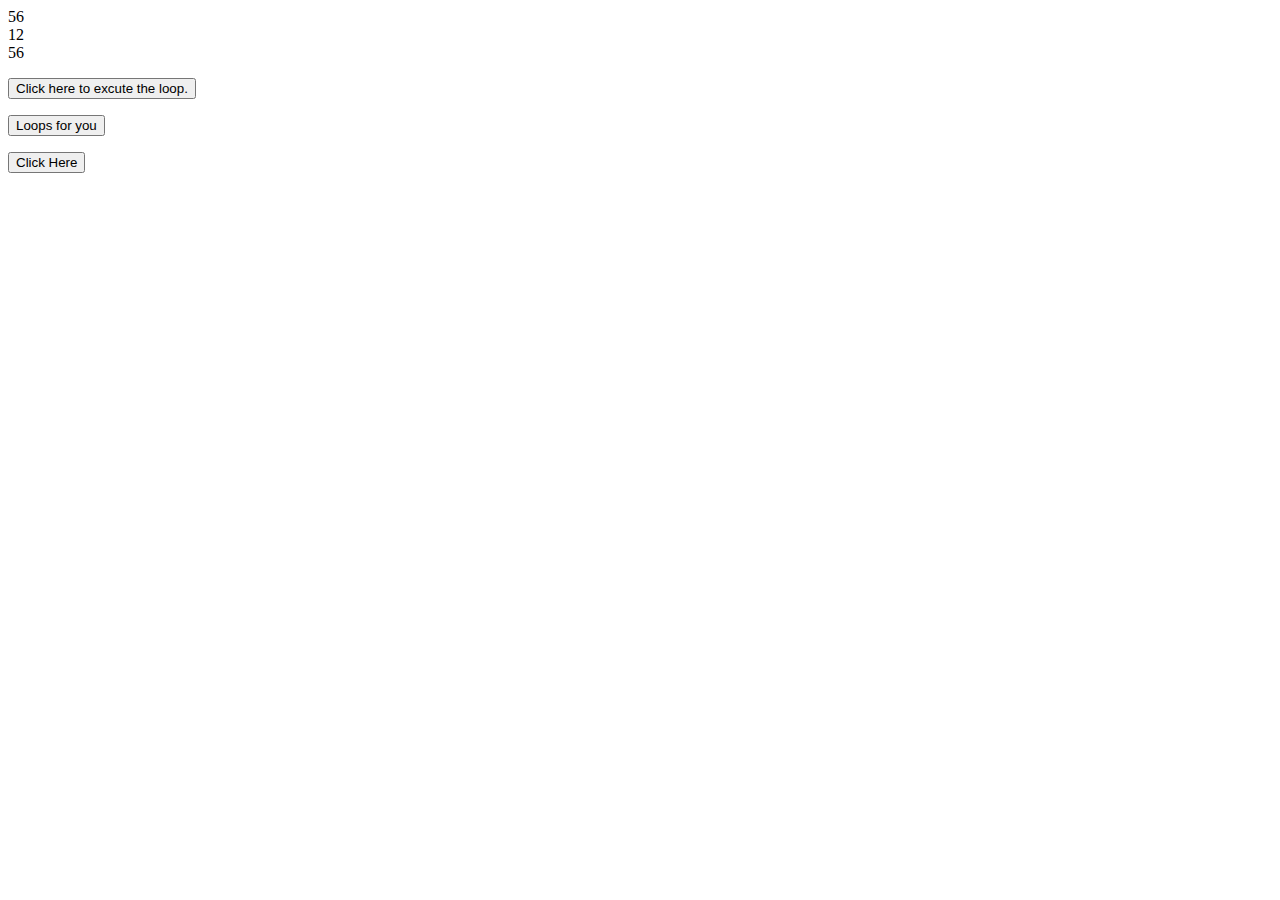
<file: Basic JavaScript Projects/Project10_loops_arrays/index.html>
<!DOCTYPE html>
<html>
    <head>
        <script src="JS/main.js"></script>
    </head>
    <body>
    <p id="While Loop"></p>
    <button onclick="count_to_Six()">Click here to excute the loop.</button>
    </body>

    <body>
        <p id="List_of_Vacuums"></p>
        <button onclick="for_loop()">Loops for you</button>
    </body>

<body>
    <p id="Airplanes"></p>
    <button onclick="Airplane_pics()">Click Here</button>
</body>
</html>
</file>
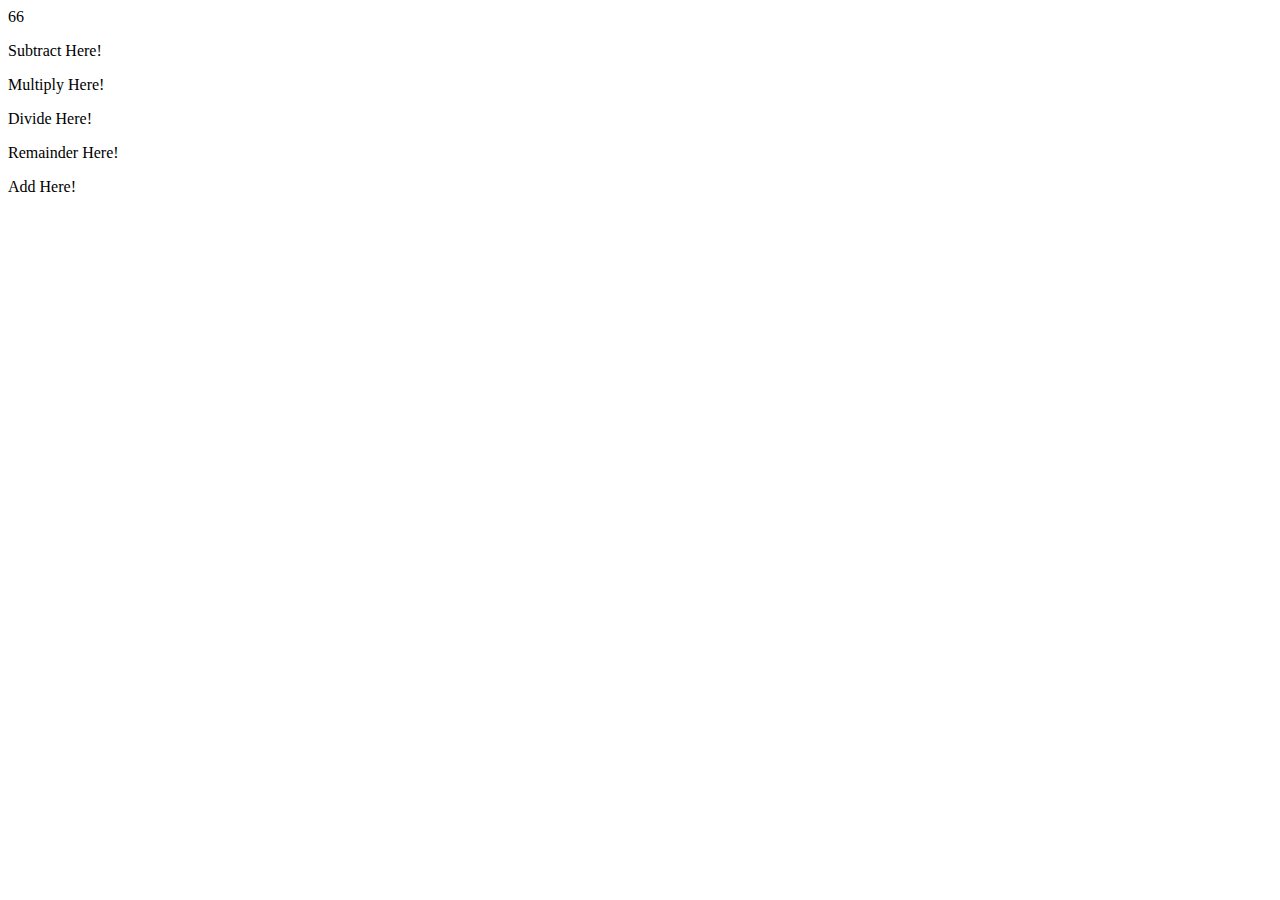
<file: Basic JavaScript Projects/Project3_math_operators/index.html>
<!DOCTYPE html>
<html>
    <head>
        <script src="JS/main.js"></script>
    </head>

<body>
    <p id="Math"></p>
    <p id="Math" onclick = "subtraction_Function()">Subtract Here!</p>

    <p id="Multiply"></p>
    <p id="Multiply" onclick = "multiplication()">Multiply Here!</p>

    <p id="Divide"></p>
    <p id="Divide" onclick = "division()">Divide Here!</p>

    <p id="Modulus"></p>
    <p id="Modulus" onclick = "modulus_Operator()">Remainder Here!</p>

    <p id="Add"></p>
    <p id="Add" onclick = "addition()">Add Here!</p>
</body>
</html>
</file>
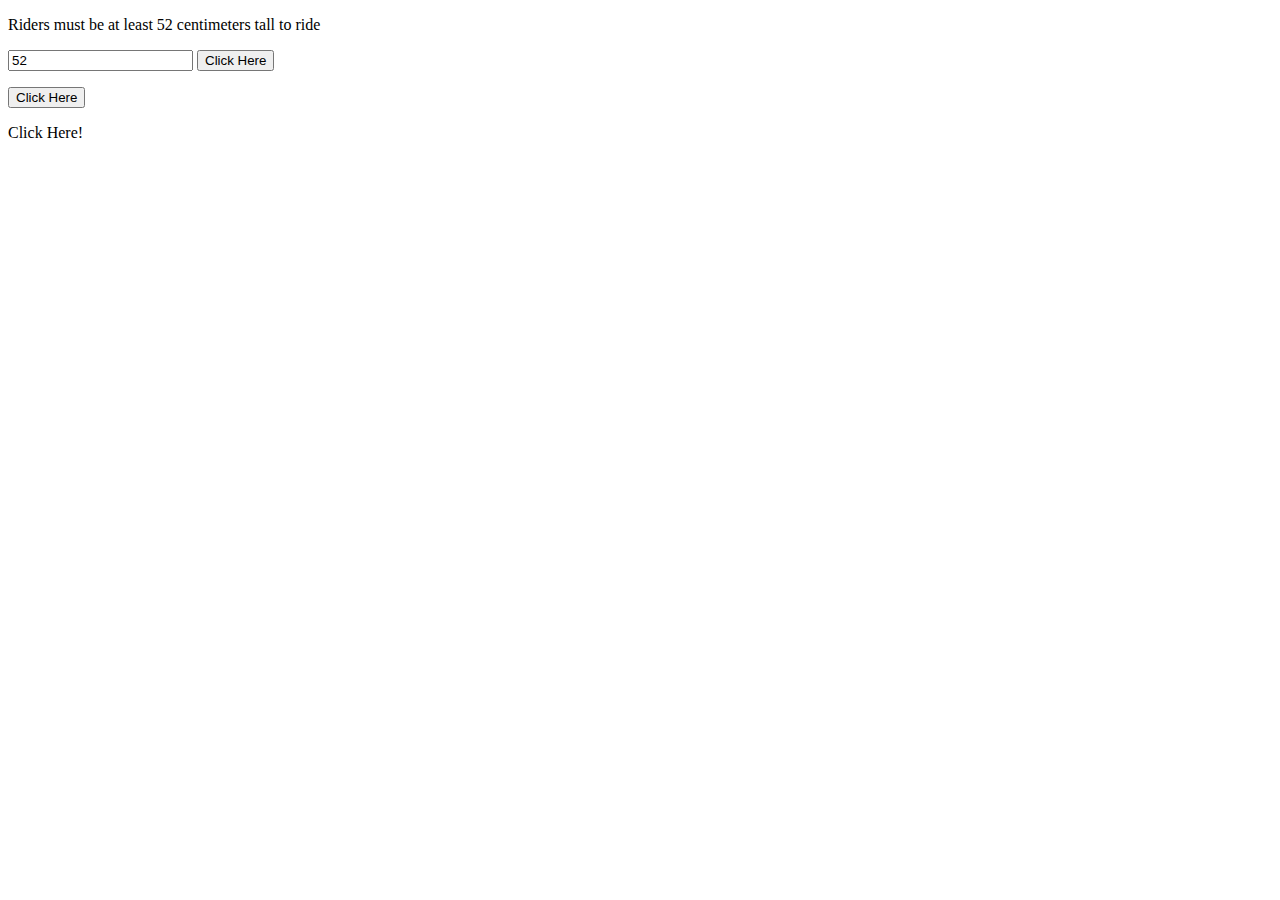
<file: Basic JavaScript Projects/Project6_ternary__operators_constructors/index.html>
<!DOCTYPE html>
<html>
    <head>
        <script src="JS/main.js"></script>
    </head>
    <body>

    <p>Riders must be at least 52 centimeters tall to ride</p>
    <input id="Height" value="52" />
    <button onclick="Ride_Function()">Click Here</button>
    <p id="Ride"></p>
    </body>

<body>
    <button onclick="myFunction()">Click Here</button>
    <p id="Constructingkeywords"></p>
</body>

<body>
    <p id="Counting" onclick="count_Function()">Click Here!</p>
</body>
</html>
</file>
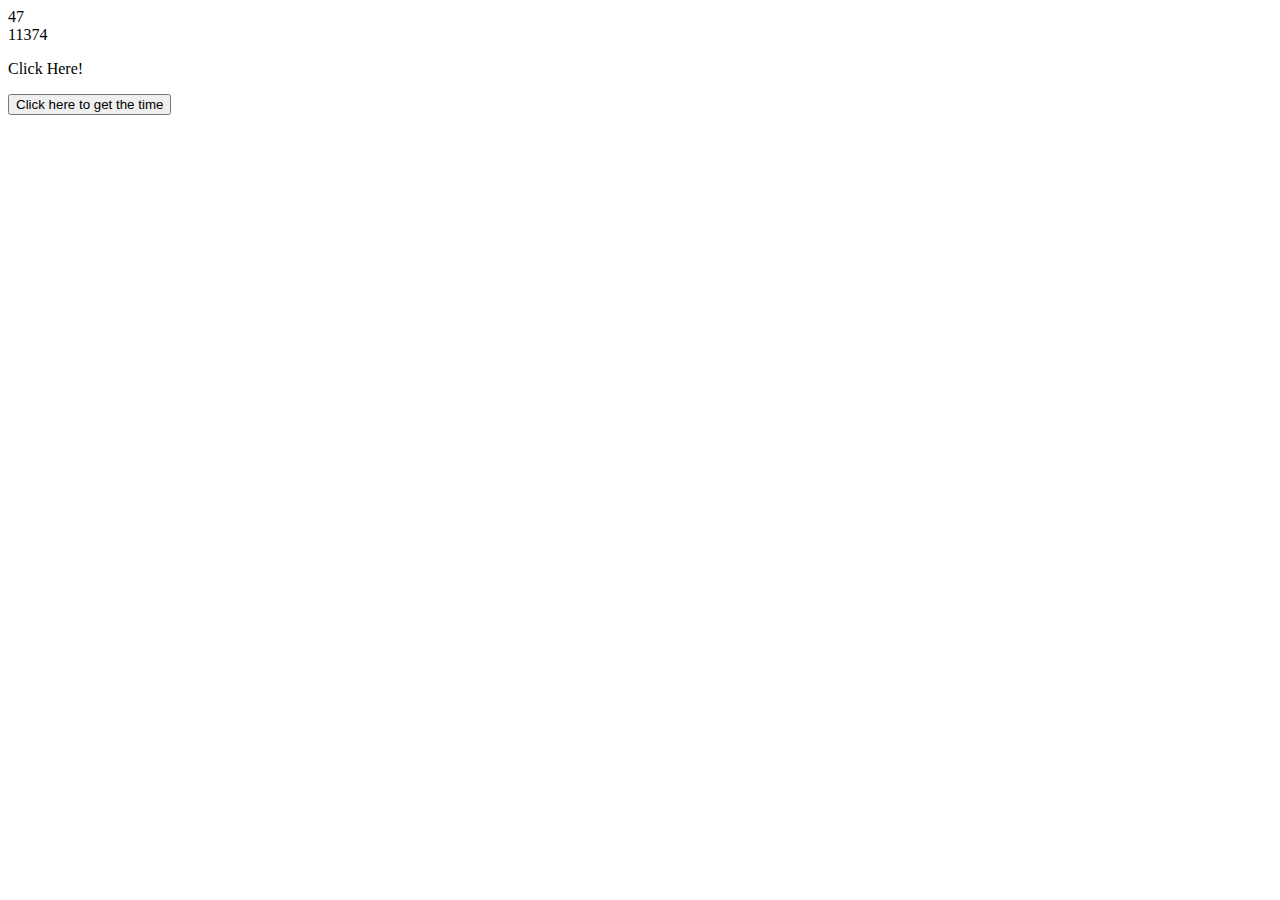
<file: Basic JavaScript Projects/Project7_scope_time_function/index.html>
<!DOCTYPE html>
<html>
    <head>
        <script src="JS/main.js"></script>
    </head>
    <body>

<p id="Greeting" onclick="get_Date()">Click Here!</p>
    </body>

<body>
    <p id="Time_of_day"></p>
    <button onclick="Time_function()">Click here to get the time</button>
        
</body>
</html>
</file>
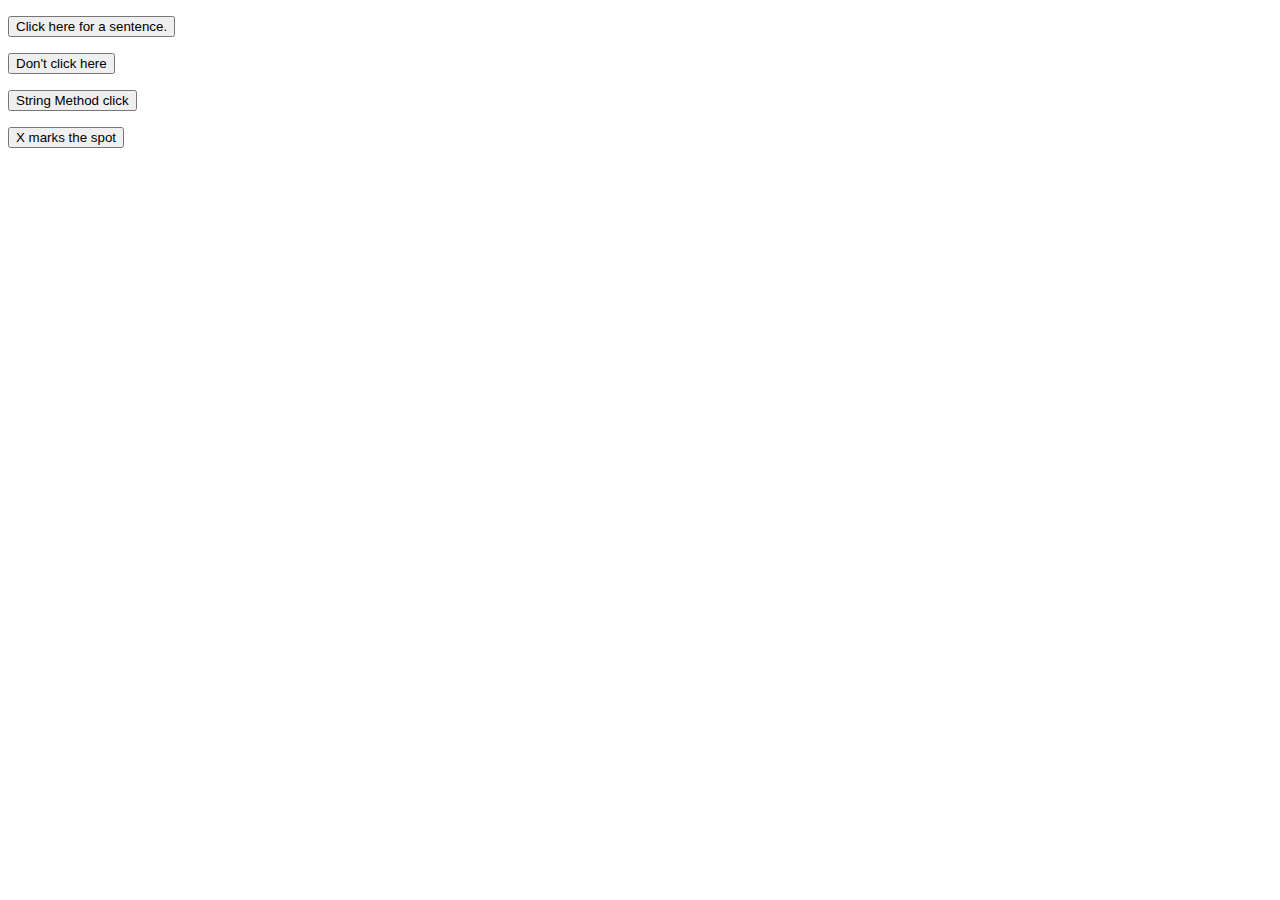
<file: Basic JavaScript Projects/Project8_string_methods/index.html>
<!DOCTYPE html>
<html>
    <head>
        <script src="JS/main.js"></script>
    </head>
    <body>
<p id="Concatenate"></p>
<button onclick="full_Sentence()">Click here for a sentence.</button>   
</body>

<body>
    <p id="Slice"></p>
    <button onclick="slice_Method()">Don't click here</button>
</body>

<body>
    <p id="Numbers_to_string"></p>
    <button onclick="string_Method()">String Method click</button>
</body>

<body>
    <p id ="Precision"></p>
    <button onclick="precision_Method()">X marks the spot</button>
</body>
</html>
</file>
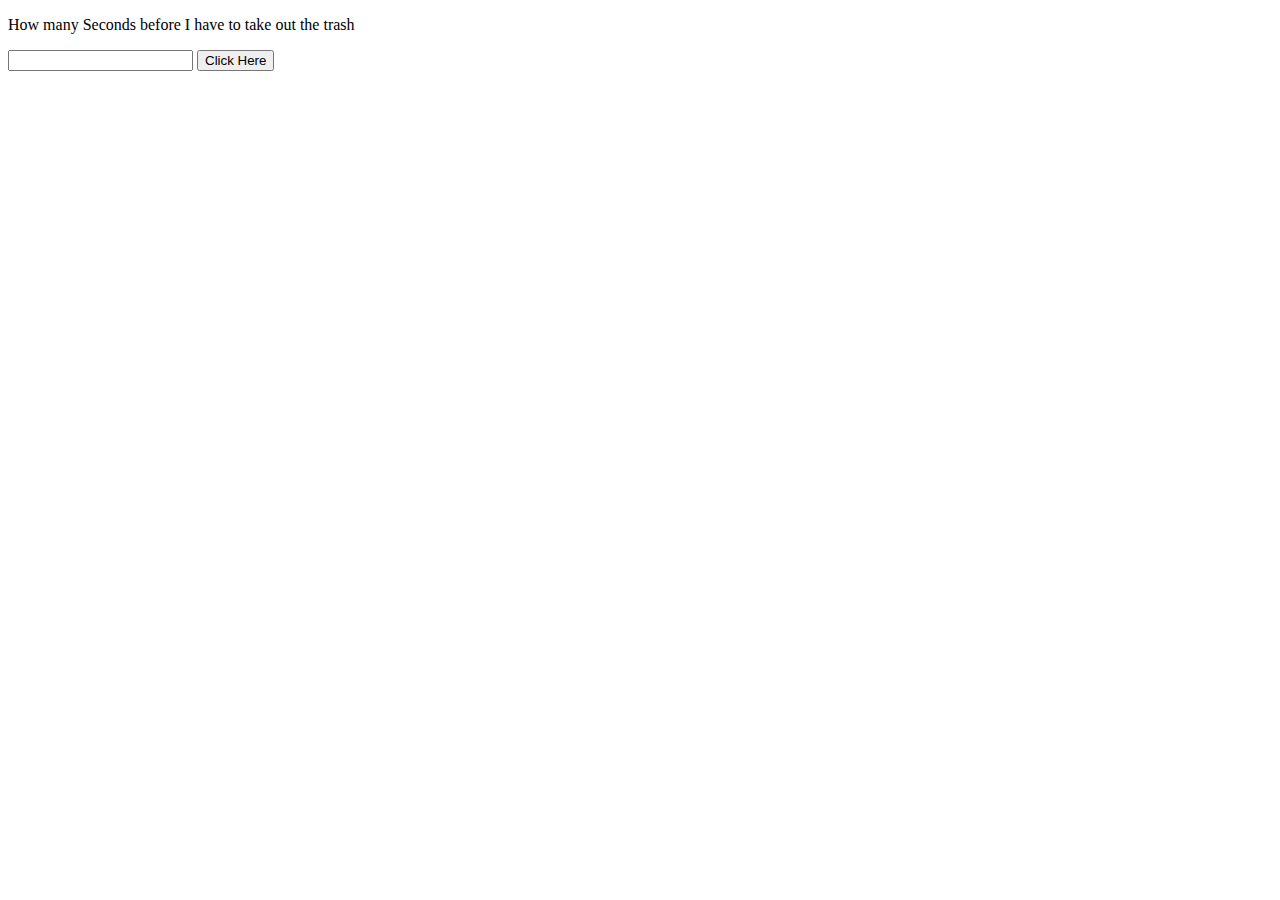
<file: Basic JavaScript Projects/Project9_countdown_slideshow/index.html>
<!DOCTYPE html>
<html>
    <head>
        <script src="JS/main.js"></script>
    </head>
    <body>
        <p>How many Seconds before I have to take out the trash</p>
        <input id="seconds" value="" />
        <button onclick="countdown()">Click Here</button>
        <p id="timer"></p>
    </body>
</body>
</html>
</file>
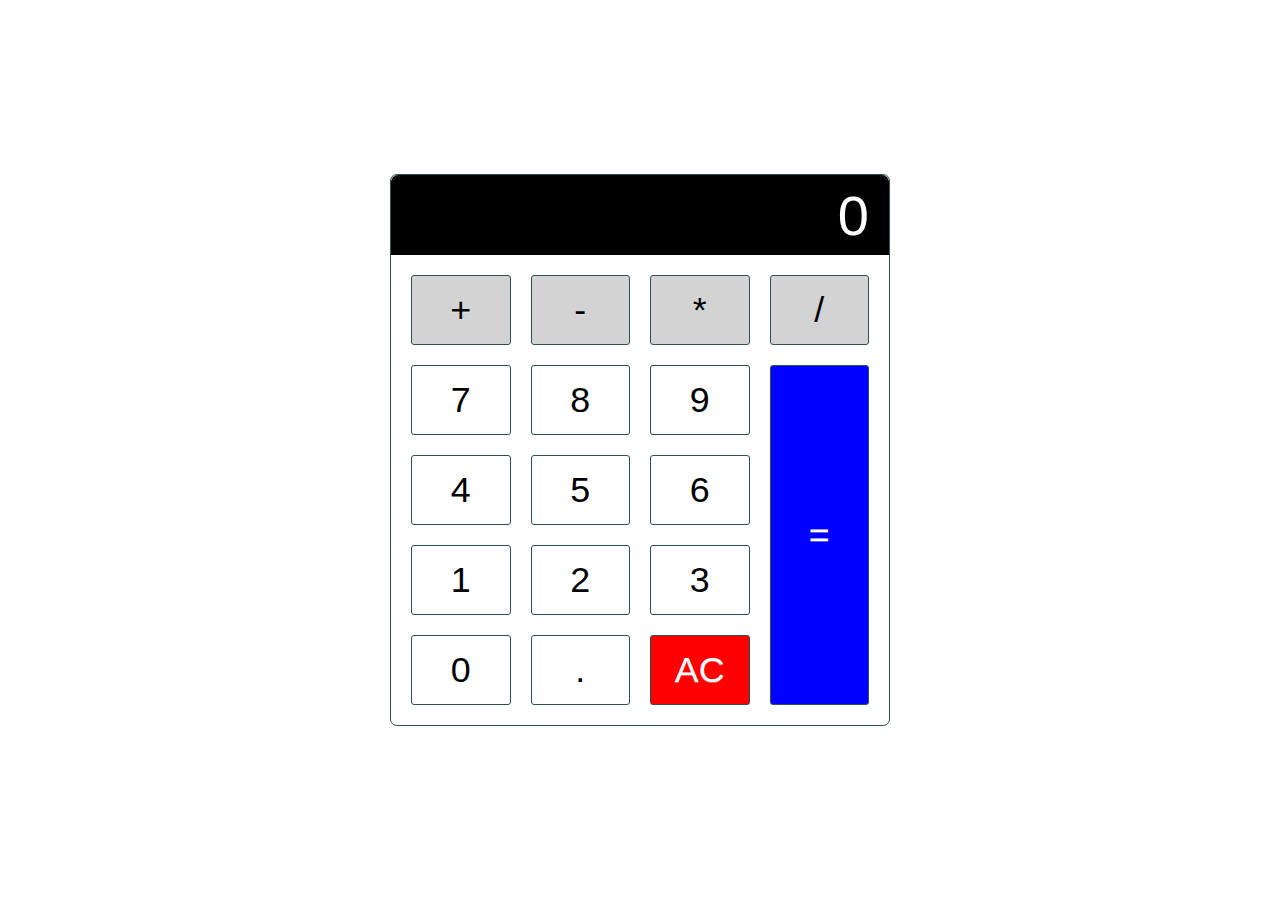
<file: Basic JavaScript Projects/Calculator/Calculator.html>
<!DOCTYPE html>
<html lang="en">
<head>
        <meta charset="utf-8">
        <title>Calculator</title>
        <meta name="description" content="A basic HTML, CSS and Javascript Calculator">
        <meta name="author" content="Your_Name_Here">
        <script src="js/Calculator_Javascript.js" defer></script>
        <link rel="stylesheet" href="css/Calculator_CSS.css">
</head>

<body>
    <div class="calculator">
        <input type="text" class="calculator-screen" value="0" disabled />
        <div class="calculator-keys">

            <button type="button" class="operator" value="+">+</button>
            <button type="button" class="operator" value="-">-</button>
            <button type="button" class="operator" value="*">*</button>
            <button type="button" class="operator" value="/">/</button>

            <button type="button"  value="7">7</button>
            <button type="button"  value="8">8</button>
            <button type="button"  value="9">9</button>

            <button type="button"  value="4">4</button>
            <button type="button"  value="5">5</button>
            <button type="button"  value="6">6</button>

            <button type="button"  value="1">1</button>
            <button type="button"  value="2">2</button>
            <button type="button"  value="3">3</button>
            
            <button type="button"  value="0">0</button>

            <button type="button" class="decimal function" value=".">.</button>
            <button type="button" class="all-clear function" value="all-clear">AC</button>
            <button type="button" class="equal-sign operator" value="=">=</button>
        </div>
    </div>
</body>
</html>
</file>
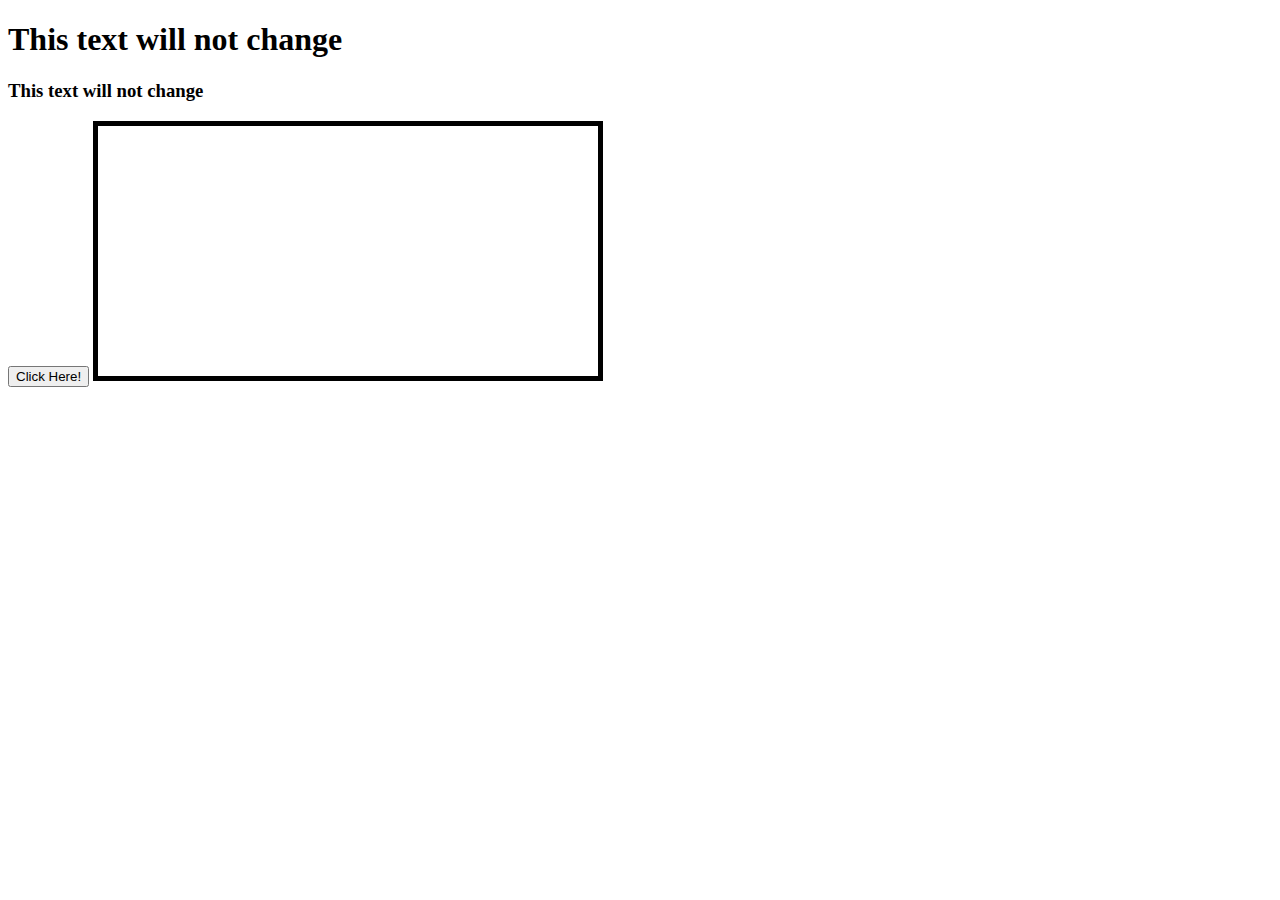
<file: Basic JavaScript Projects/JavaScript Projects/HTML_1.html>
<!DOCTYPE html>
<html>
    <head>
        <script src="JS/Javascript_1.js"></script>
    </head>
    <body>
        <h1 class="Click">This text will not change</h1>
        <h3 class="CLick"> This text will not change</h3>
        <button onclick="Hello_World_Function()">Click Here!</button>
    </body>

<body>
    <canvas id="ID_name" width="500" height="250" style="border:5px solid black;"></canvas>
</body>
</html>
</file>
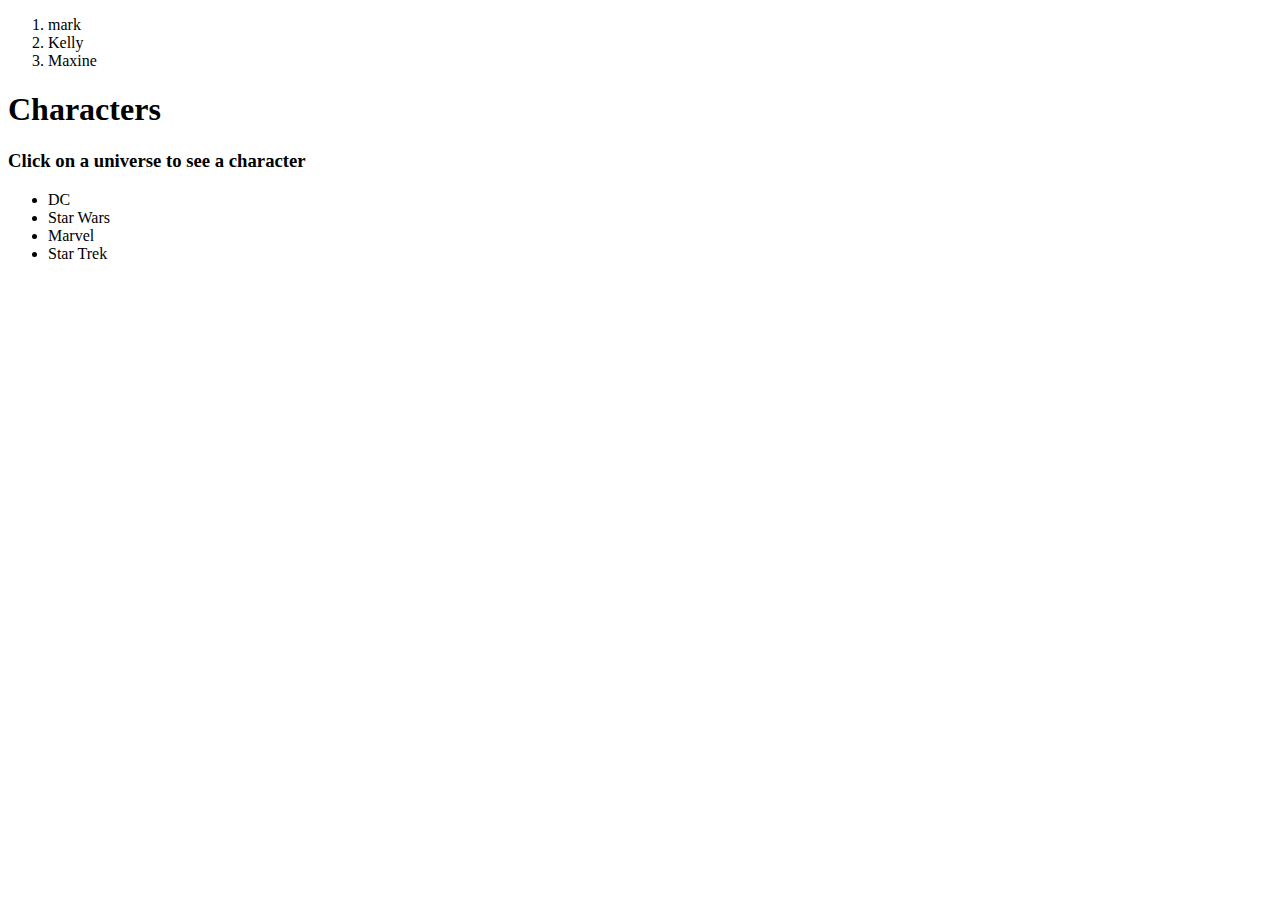
<file: Basic JavaScript Projects/JavaScript Projects_3/HTML_3.html>
<!DOCTYPE html>
<html>
    <head>
        <script src="JS/JavaScript_3.js"></script>
    </head>
    <body>
    <ol>
        <li data-family_relation = "father">mark</li>
        <li data-family_relation= "mother">Kelly</li>
        <li data-family_relation="sister">Maxine</li>
    </ol>
    </body>

<body>
<h1>Characters</h1>
<h3>Click on a universe to see a character</h3>

<ul>
    <li onclick="displayType(this)" id="DC"
        data-character-type="Batman">DC</li>
    <li onclick="displayType(this)" id="Star Wars"
        data-character-type="Luke Skywalker">Star Wars</li>
    <li onclick="displayType(this)" id="Marvel"
        data-character-type="Thor">Marvel</li>
    <li onclick="displayType(this)" id="Star Trek"
        data-character-type="Jean-Luc Picard">Star Trek</li>
</ul>
</body>
</html>
</file>
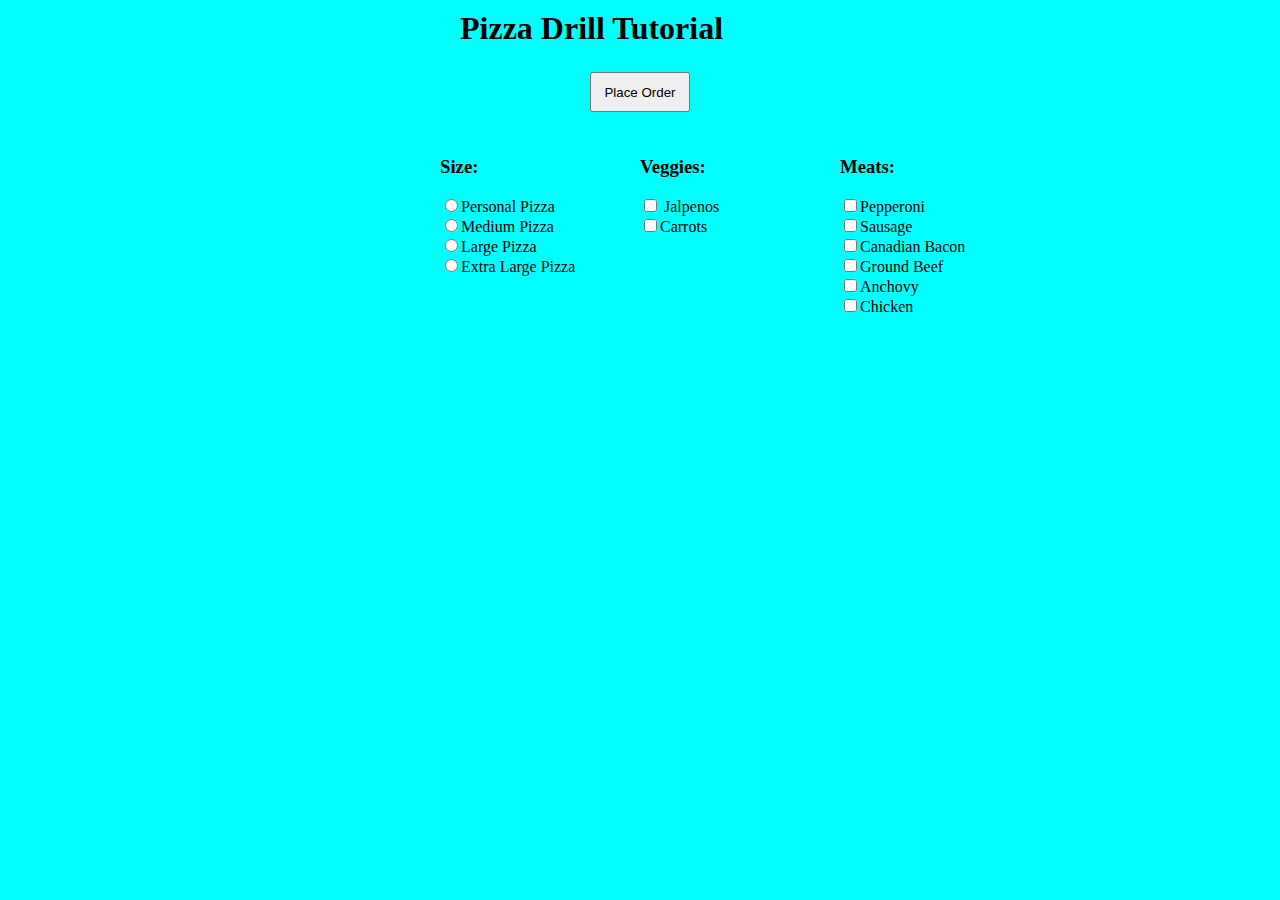
<file: Basic JavaScript Projects/Pizza_Project/Pizza.html>
<!DOCTYPE html>
<html lang="en">
        <head>
                <title>Pizza Drill Demo</title>
                <META HTTP-EQUIV="Content-Type" CONTENT="text/html; charset=UTF-8">
                <meta content="width=device-width,initial-scale=1.0" name="viewport">
                <script src="Pizza_JavaScript/Pizza.js" defer></script>
                <link rel="stylesheet" type="text/css" href="Pizza_CSS/Pizza.css"/>
        </head>
        <body>
            <div id="menuBG">
                <h1 style="margin:0 0px 0  20px;">Pizza Drill Tutorial</h1>
                <input id="btnOrder" type="button" onclick="getReceipt()"
                    value="Place Order">
                <form id="frmMenu">
                    <div class="menu left">
                        <h3>Size:</h3>
                        <input class="size" type="radio" name="Size"
                            value="Personal Pizza">Personal Pizza<br>
                        <input class="size" type="radio" name="Size"
                            value="Medium Pizza">Medium Pizza<br>
                        <input class="size" type="radio" name="Size"
                            value="Large Pizza">Large Pizza<br>
                        <input class="size" type="radio" name="Size"
                            value="Extra Large Pizza">Extra Large Pizza<br>
                    </div>

                <div class="menu center">
                    <h3>Veggies:</h3>
                    <input class="toppings" type="checkbox" name="Topping" value="Jalpenos"> Jalpenos<br>
                    <input class="toppings" type="checkbox" name="Topping" value="Carrots">Carrots<br>
                </div>


                <div class="menu right">
                    <h3>Meats:</h3>
                    <input class="toppings" type="checkbox" name="Topping"
                        value="Pepperoni">Pepperoni<br>
                    <input class="toppings" type="checkbox" name="Topping"
                        value="Sausage">Sausage<br>
                    <input class="toppings" type="checkbox" name="Topping"
                        value="Canadian bacon">Canadian Bacon<br>
                    <input class="toppings" type="checkbox" name="Topping"
                        value="Ground Beef">Ground Beef<br>
                    <input class="toppings" type="checkbox" name="Topping"
                        value="Anchovy">Anchovy<br>
                    <input class="toppings" type="checkbox" name="Topping"
                        value="Chicken">Chicken<br>
                </div>

                <div id="cart"></div>
                    <div id="showText"></div>
                    <div id="totalPrice"></div>    
                </div>
            </form>
        </div>
     </body>
</html>
</file>
<file: Basic JavaScript Projects/Calculator/css/Calculator_CSS.css>
html {
    font-size: 70%;
    box-sizing: border-box;
}

*, *::before, *::after {
    margin: 0;
    padding: 0;
    box-sizing: inherit;
}

.calculator {
    border: 1.2px solid darkslategray;
    border-radius: 7px;
    position: absolute;
    top: 50%;
    left: 50%;
    transform: translate(-50%, -50%);
    width: 500px;
}

.calculator-screen {
    width: 100%;
    font-size: 5rem;
    height: 80px;
    border: none;
    background-color: black;
    color: white;
    text-align: right;
    padding-left: 20px;
    padding-right: 20px;
    border-radius: 7px 7px 0px 0px;
}

button {
    height: 70px;
    border-radius: 3px;
    border: 1px solid darkslategray;
    background-color: transparent;
    font-size: 3.2rem;
    color: black;
    background-image: linear-gradient(to bottom, transparent, transparent 50%), rgba(0, 0, 0, .06);
    text-shadow: 0 1px rgba(255,255,255,.4);
    box-shadow: inset 0 0 0 1px rgba(255,255,255,.05), inset 0 1px 0 0 rgba(255,255,255,.05), inset 0 -1px 0 0 rgba(255,255,255,.05), 0 1 px 0 0 rgba(255,255,255,.05);
}

button:hover {
    background-color: #e1e1e1;
}


.operator {
    color: black;
    background-image: linear-gradient(to botton, transparent,transparent,50%, rgba(0,0,0,.5));
    background-color: lightgray;
}

.all-clear {
    background-color: red;
    border-color: darkslategray;
    color: #fff;
}

.all-clear:hover {
    background-color: darkred;
}

.equal-sign {
    background-color: blue;
    border-color: darkslategray;
    color: #fff;
    height: 100%;
    grid-area: 2 / 4 / 6 / 5;
}

.equal-sign:hover {
    background-color: darkblue;
}

.calculator-keys {
    display: grid;
    grid-template-columns: repeat(4, 1fr);
    grid-gap: 20px;
    padding: 20px;
}
</file>
<file: Basic JavaScript Projects/Pizza_Project/Pizza_CSS/Pizza.css>
#menuBG {
	width:400px;
	height:470px;
	margin:10px auto;
	}

body {
    background-color: aqua;
}

#frmMenu {
	width:600px;
	height:200px;
	}

#totalPrice {
	width:200px;
	height:190px;
	margin:20px auto;
	float:right;
	}

.left {
	width:200px;
	height:200px;
	float:left;
	}

.center {
	width:200px;
	height:200px;
	float:left;
	}
	
.right {
	width:200px;
	height:200px;
	float:right;
	}

#showText {
	width:200px;
	height:190px;
	margin:0px auto;
	float:left;
	}
		
#cart {
	top:0;margin:0px auto;
	width:400px;
	height:200px;
    }
	
#btnOrder {
	margin:10px 0px 0px 100px;
	width:100px;
	height:40px;
	display: block;
	margin: 25px auto;
	}
</file>
